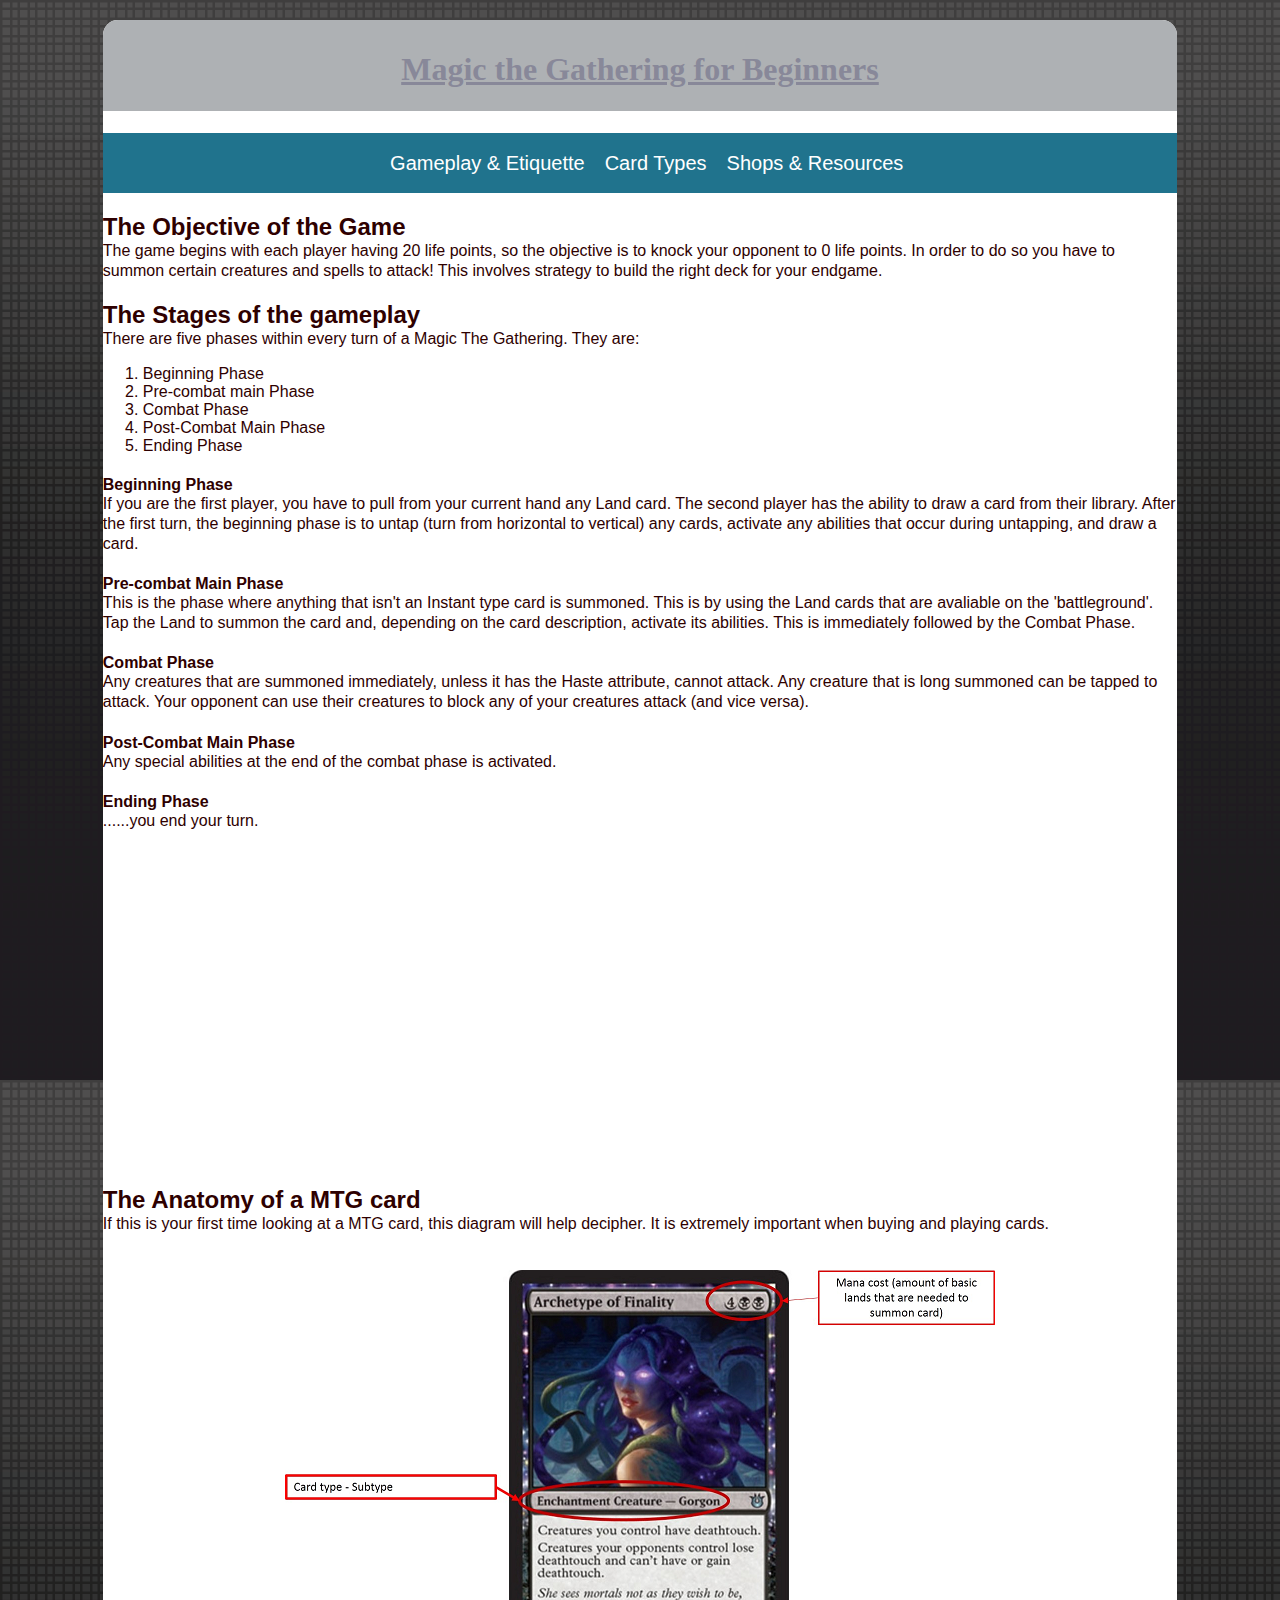
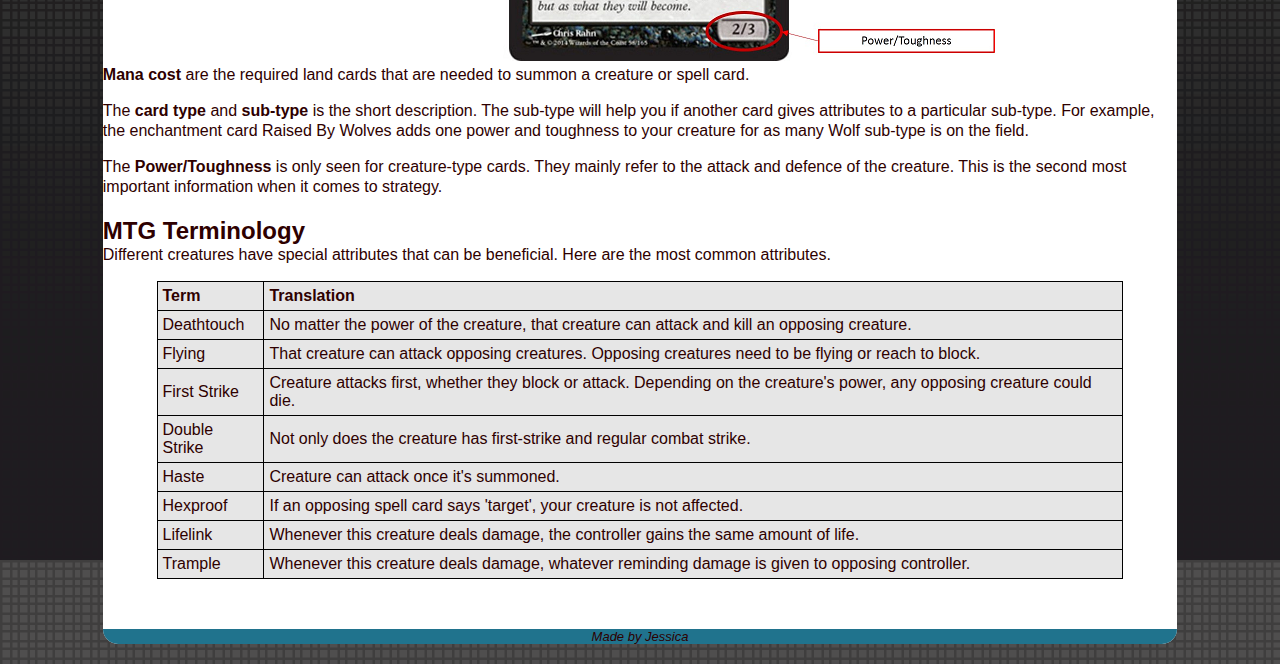
<file: basics/index.html>
<!DOCTYPE html>
<html>
<head>
	<title>MTG for Beginners-Gameplay</title>
<link rel="stylesheet" type="text/css" href="../style.css">
</head>
<body>
<body>
<div class="frame">
<header><a href="../welcome.html"><h1>Magic the Gathering for Beginners</h1></a></header>
<nav>
	<ul>
		<li><a href="index.html">Gameplay & Etiquette</a></li>
		<li><a href="../cardtypes/index.html">Card Types<a></li>
		<ul>
			<li><a href="../cardtypes/beasts.html">Beasts/Creatures</a></li>
			<li><a href="../cardtypes/spells.html">Spells</a></li>
			<ul>
				<li><a href="#">Instants</a></li>
				<li><a href="#">Sorceries</a></li>
				<li><a href="#">Enchantments</a></li>
			</ul>
		</ul>
		<li><a href="../resources/index.html">Shops & Resources</a></li>
	</ul>
</nav>
<div class="text">
<h2>The Objective of the Game</h2>
<p>The game begins with each player having 20 life points, so the objective is to knock your opponent to 0 life points. In order to do so you have to summon certain creatures and spells to attack! This involves strategy to build the right deck for your endgame.</p>
<h2>The Stages of the gameplay</h2>
<p>There are five phases within every turn of a Magic The Gathering. They are:</p>
<ol>
	<li>Beginning Phase</li>
	<li>Pre-combat main Phase</li>
	<li>Combat Phase</li>
	<li>Post-Combat Main Phase</li>
	<li>Ending Phase</li>
</ol>
<h4>Beginning Phase</h4>
<p>If you are the first player, you have to pull from your current hand any Land card. The second player has the ability to draw a card from their library. After the first turn, the beginning phase is to untap (turn from horizontal to vertical) any cards, activate any abilities that occur during untapping, and draw a card.</p>
<h4>Pre-combat Main Phase</h4>
<p>This is the phase where anything that isn't an Instant type card is summoned. This is by using the Land cards that are avaliable on the 'battleground'. Tap the Land to summon the card and, depending on the card description, activate its abilities. This is immediately followed by the Combat Phase.</p>
<h4>Combat Phase</h4>
<p>Any creatures that are summoned immediately, unless it has the Haste attribute, cannot attack. Any creature that is long summoned can be tapped to attack. Your opponent can use their creatures to block any of your creatures attack (and vice versa).</p>
<h4>Post-Combat Main Phase</h4>
<p>Any special abilities at the end of the combat phase is activated.
</p>
<h4>Ending Phase</h4>
<p>......you end your turn.</p>
<div id="video"><iframe width="560" height="315" src="https://www.youtube.com/embed/fG3eXBccyWg" frameborder="0" allowfullscreen></iframe></div>
<h2>The Anatomy of a MTG card</h2>
<p>If this is your first time looking at a MTG card, this diagram will help decipher. It is extremely important when buying and playing cards.</p>
<div id="imgmain">
<img src="../Images/gorgon1.png"/>
</div>
<p><strong>Mana cost</strong> are the required land cards that are needed to summon a creature or spell card.</p>
<p>The <strong>card type</strong> and <strong>sub-type</strong> is the short description. The sub-type will help you if another card gives attributes to a particular sub-type. For example, the enchantment card Raised By Wolves adds one power and toughness to your creature for as many Wolf sub-type is on the field.</p>
<p>The <strong>Power/Toughness</strong> is only seen for creature-type cards. They mainly refer to the attack and defence of the creature. This is the second most important information when it comes to strategy.</p>
<h2>MTG Terminology</h2>
<p>Different creatures have special attributes that can be beneficial. Here are the most common attributes.</p>
<table>
<tbody><tr>
<th>Term</th>
<th>Translation</th>
</tr>
<tr>
<td>Deathtouch</td>
<td>No matter the power of the creature, that creature can attack and kill an opposing creature.</td>
</tr>
<tr>
<td>Flying</td>
<td>That creature can attack opposing creatures. Opposing creatures need to be flying or reach to block.</td>
</tr>
<tr>
<td>First Strike</td>
<td>Creature attacks first, whether they block or attack. Depending on the creature's power, any opposing creature could die.</td>
</tr>
<tr>
<td>Double Strike</td>
<td>Not only does the creature has first-strike and regular combat strike.</td>
</tr>
<tr>
<td>Haste</td>
<td>Creature can attack once it's summoned.</td>
</tr>
<tr>
<td>Hexproof</td>
<td>If an opposing spell card says 'target', your creature is not affected.</td>
</tr>
<tr>
<td>Lifelink</td>
<td>Whenever this creature deals damage, the controller gains the same amount of life.</td>
</tr>
<tr>
<td>Trample</td>
<td>Whenever this creature deals damage, whatever reminding damage is given to opposing controller.</td>
</tr>
</tbody></table>
</div>
<div class="clear"></div>


<footer>Made by Jessica</footer>
</div>
</body>
</html>
</file>
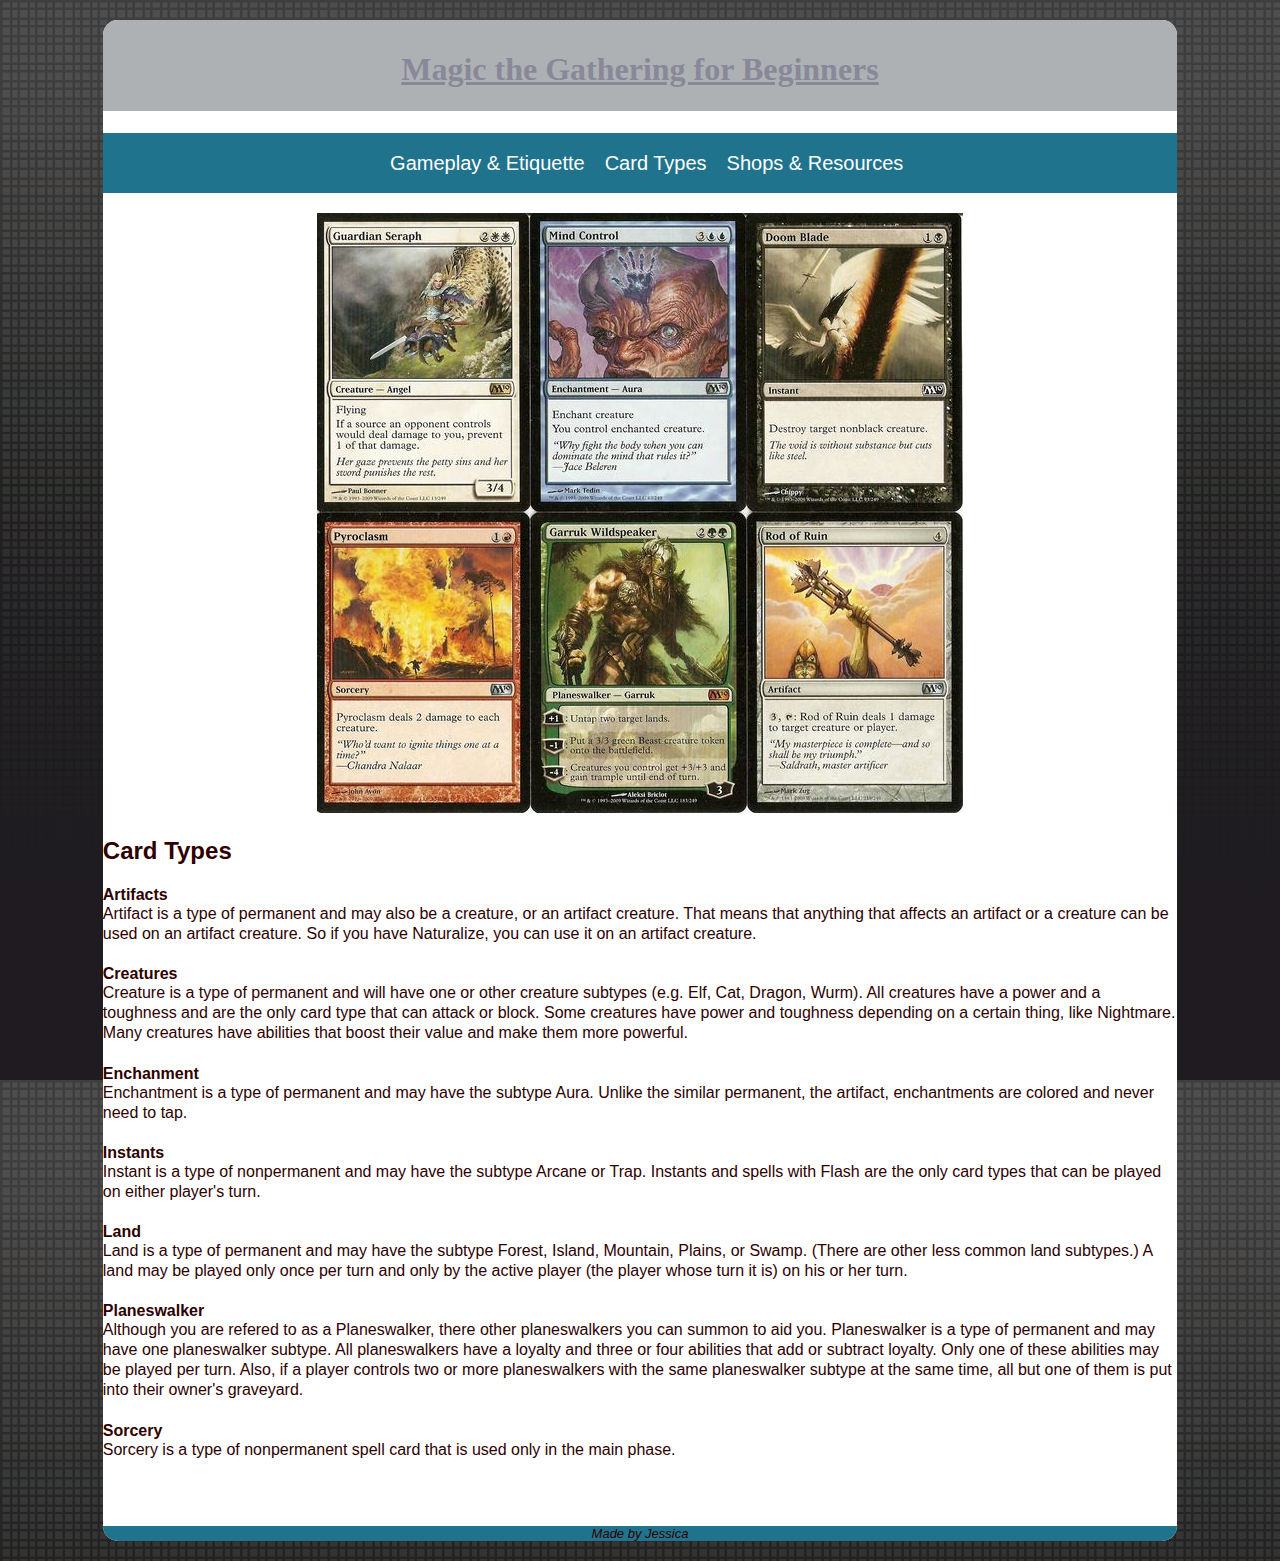
<file: cardtypes/index.html>
<!DOCTYPE html>
<html>
<head>
	<title>MTG for Beginners-Card Types</title>
	<link rel="stylesheet" type="text/css" href="../style.css">
</head>
<body>
<div class="frame">
<header><a href="../welcome.html"><h1>Magic the Gathering for Beginners</h1></a></header>
<nav>
	<ul>
		<li><a href="../basics/index.html">Gameplay & Etiquette</a></li>
		<li><a href="index.html">Card Types<a></li>
		<ul>
			<li><a href="beasts.html">Beasts/Creatures</a></li>
			<li><a href="spells.html">Spells</a></li>
			<ul>
				<li><a href="#">Instants</a></li>
				<li><a href="#">Sorceries</a></li>
				<li><a href="#">Enchantments</a></li>
			</ul>
		</ul>
		<li><a href="../resources/index.html">Shops & Resources</a></li>
	</ul>
</nav>
<div class="text">
<div id="imgmain">
<img src="../Images/cardtypes.jpg"/>
</div>
<h2>Card Types</h2>
<h4>Artifacts</h4>
<p>Artifact is a type of permanent and may also be a creature, or an artifact creature. That means that anything that affects an artifact or a creature can be used on an artifact creature. So if you have Naturalize, you can use it on an artifact creature.</p>
<h4>Creatures</h4>
<p>Creature is a type of permanent and will have one or other creature subtypes (e.g. Elf, Cat, Dragon, Wurm). All creatures have a power and a toughness and are the only card type that can attack or block. Some creatures have power and toughness depending on a certain thing, like Nightmare. Many creatures have abilities that boost their value and make them more powerful.</p>
<h4>Enchanment</h4>
<p>Enchantment is a type of permanent and may have the subtype Aura. Unlike the similar permanent, the artifact, enchantments are colored and never need to tap.</p>
<h4>Instants</h4>
<p>Instant is a type of nonpermanent and may have the subtype Arcane or Trap. Instants and spells with Flash are the only card types that can be played on either player's turn.</p>
<h4>Land</h4>
<p>Land is a type of permanent and may have the subtype Forest, Island, Mountain, Plains, or Swamp. (There are other less common land subtypes.) A land may be played only once per turn and only by the active player (the player whose turn it is) on his or her turn.</p>
<h4>Planeswalker</h4>
<p>Although you are refered to as a Planeswalker, there other planeswalkers you can summon to aid you. Planeswalker is a type of permanent and may have one planeswalker subtype. All planeswalkers have a loyalty and three or four abilities that add or subtract loyalty. Only one of these abilities may be played per turn. Also, if a player controls two or more planeswalkers with the same planeswalker subtype at the same time, all but one of them is put into their owner's graveyard.</p>
<h4>Sorcery</h4>
<p>Sorcery is a type of nonpermanent spell card that is used only in the main phase.</p>
</div>
<div class="clear"></div>


<footer>Made by Jessica</footer>
</div>
</body>
</html>
</file>
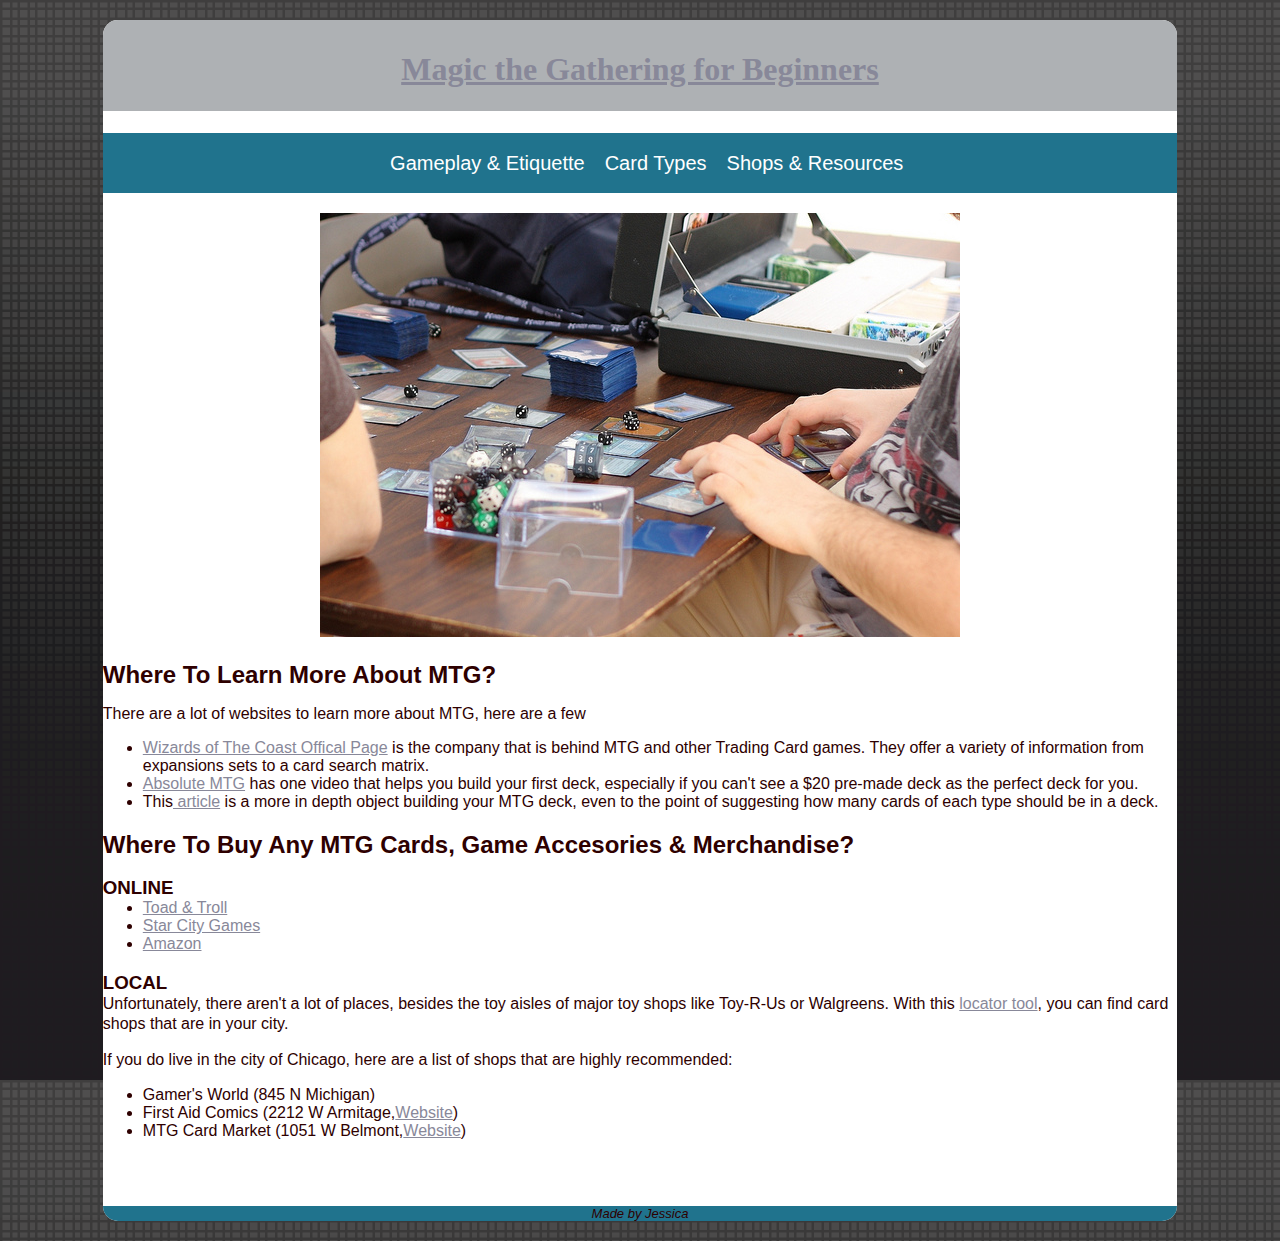
<file: resources/index.html>
<!DOCTYPE html>
<html>
<head>
	<title>MTG for Beginners-Resources</title>
<link rel="stylesheet" type="text/css" href="../style.css">
</head>
<body>
<body>
<div class="frame">
<header><a href="../welcome.html"><h1>Magic the Gathering for Beginners</h1></a></header>
<nav>
	<ul>
		<li><a href="../basics/index.html">Gameplay & Etiquette</a></li>
		<li><a href="../cardtypes/index.html">Card Types<a></li>
		<ul>
			<li><a href="cardtypes/beasts.html">Beasts/Creatures</a></li>
			<li><a href="../cardtypes/spells.html">Spells</a></li>
			<ul>
				<li><a href="#">Instants</a></li>
				<li><a href="#">Sorceries</a></li>
				<li><a href="#">Enchantments</a></li>
			</ul>
		</ul>
		<li><a href="index.html">Shops & Resources</a></li>
	</ul>
</nav>


<div id="imgmain">
<img src="../Images/players.jpg">
</div>
<h2>Where To Learn More About MTG?</h2>
<p></p>There are a lot of websites to learn more about MTG, here are a few<p></p>
<ul>
<li><a href="http://magic.wizards.com/">Wizards of The Coast Offical Page</a> is the company that is behind MTG and other Trading Card games. They offer a variety of information from expansions sets to a card search matrix.</li>
<li><a href="https://www.youtube.com/watch?v=bY-7MpnvF-A">Absolute MTG</a> has one video that helps you build your first deck, especially if you can't see a $20 pre-made deck as the perfect deck for you.</li>
<li>This<a href="http://archive.wizards.com/Magic/magazine/article.aspx?x=mtg/daily/rc/255"> article</a> is a more in depth object building your MTG deck, even to the point of suggesting how many cards of each type should be in a deck.</li>
</ul>
<h2>Where To Buy Any MTG Cards, Game Accesories &amp; Merchandise?</h2>
<h3>Online</h3>
<ul>
<li><a href="http://www.trollandtoad.com/">Toad &amp; Troll</a></li>
<li><a href="http://www.starcitygames.com/">Star City Games</a></li>
<li><a href="http://www.amazon.com/">Amazon</a></li>
</ul>
<h3>Local</h3>
<p>Unfortunately, there aren't a lot of places, besides the toy aisles of major toy shops like Toy-R-Us or Walgreens. With this <a href="http://locator.wizards.com/">locator tool</a>, you can find card shops that are in your city.</p>
<p>If you do live in the city of Chicago, here are a list of shops that are highly recommended:</p>
<ul>
<li>Gamer's World (845 N Michigan)</li>
<li>First Aid Comics (2212 W Armitage,<a href="http://cat-n-mouse.com/ocart/">Website</a>)</li>
<li>MTG Card Market (1051 W Belmont,<a href="http://www.mtgcardmarket.com">Website</a>)</li>
</ul>
<div class="clear"></div>


<footer>Made by Jessica</footer>
</div>
</body>
</html>
</file>
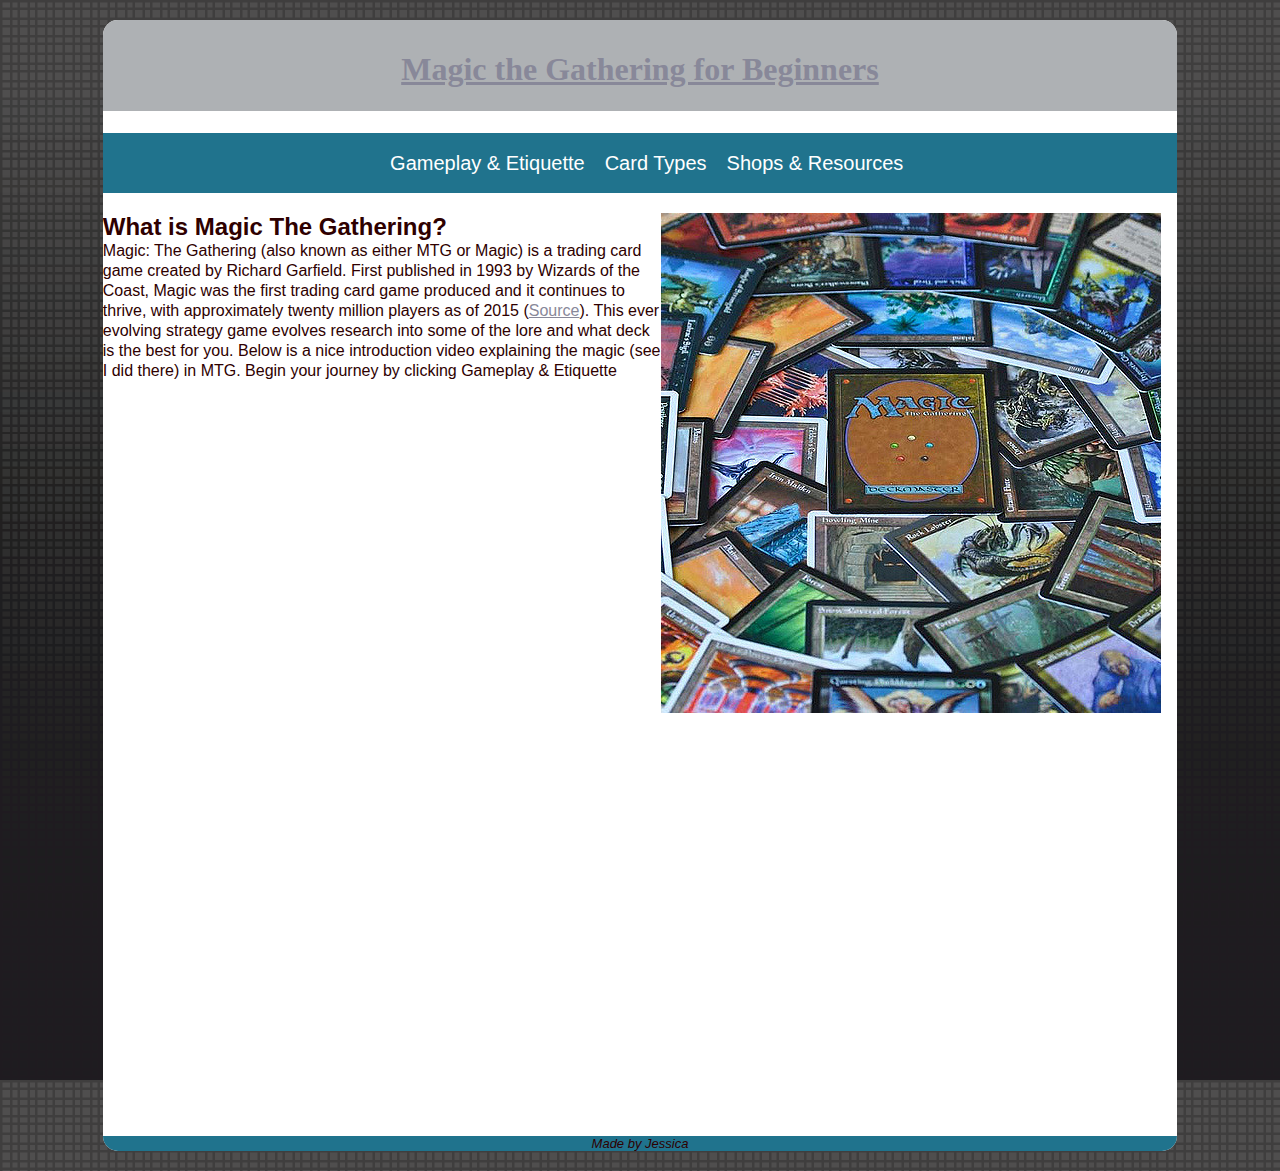
<file: welcome.html>
<!DOCTYPE html>
<html>
<head>
<meta charset="utf-8">
	<title>Click to Enter</title>
	<link rel="stylesheet" type="text/css" href="style.css">
</head>
<body>
<div class="frame">
<header><a href="welcome.html"><h1>Magic the Gathering for Beginners</h1></a></header>
<nav>
	<ul>
		<li><a href="basics/index.html">Gameplay & Etiquette</a></li>
		<li><a href="cardtypes/index.html">Card Types<a></li>
		<ul>
			<li><a href="cardtypes/beasts.html">Beasts/Creatures</a></li>
			<li><a href="cardtypes/spells.html">Spells</a></li>
			<ul>
				<li><a href="#">Instants</a></li>
				<li><a href="#">Sorceries</a></li>
				<li><a href="#">Enchantments</a></li>
			</ul>
		</ul>
		<li><a href="resources/index.html">Shops & Resources</a></li>
	</ul>
</nav>
<main>
<section><img src="Images/cards.jpg"/></section>
<div class="text">
<h2>What is Magic The Gathering?</h2>
<p>Magic: The Gathering (also known as either MTG or Magic) is a trading card game created by Richard Garfield. First published in 1993 by Wizards of the Coast, Magic was the first trading card game produced and it continues to thrive, with approximately twenty million players as of 2015 (<a href="https://www.theguardian.com/technology/2015/jul/10/magic-the-gathering-pop-culture-hit-where-next?CMP=fb_gu">Source</a>). This ever evolving strategy game evolves research into some of the lore and what deck is the best for you. Below is a nice introduction video explaining the magic (see I did there) in MTG. Begin your journey by clicking Gameplay & Etiquette</p>
</div>
<div id="video"><iframe width="560" height="315" src="https://www.youtube.com/embed/GadqHggATe8" frameborder="0" allowfullscreen></iframe></div>
<div class="clear"></div>
</main>

<footer>Made by Jessica</footer>
</div>
</body>
</html>
</file>
<file: style.css>
body {  background-color: #F5F5FDC;
		background-image: url(Images/background.png);
		font-family: Verdana, Arial, sans-serif;
		color: #2E0000;
		}
header { background-repeat: no-repeat;
padding-top: 10px;
background-position: center left;
		background-color: #aeb1b4;
		margin: auto;
		background-size: 70%;
		text-align: center;

}
h1 { 	height: 60px;
		width: auto;
		font-family: Trebuchet MS Bold Italic, serif;
		font-size: 9 em;
				}
h1 a:link{text-decoration: none;
			color: #20738D;}
h1 a:hover{color: #000;
			font-style: italic;}
h2 { margin-bottom: 0em;}
h3 { margin-bottom: 0em; 
text-transform: uppercase;
}
h4{margin-bottom: 0em;}
figure{position: right;}
figcaption {display: block;
			align: right;}
p{ margin-top: 0em;
line-height: 20px;}
nav {
	background-color: #20738D;
	color: #ffffff;
	text-align: center;
}

nav:after {
	content:"";
	display:table;
	clear:both;
}
table {background-color: #E6E6E6;
		width: 90%;
		margin-left: 5%;}
table, th, td {
    border: 1px solid black;
    border-collapse: collapse;
}
th, td {
    padding: 5px;
    text-align: left;}
table#t01, table#t01 th, table#t01 td{ background-color: #FFFFFF;
				border: none;
				margin-left: 10%;}

nav ul {
	padding:0;
	margin-left: 30%;
	list-style: none;
	position: relative;
	color: #FFFFFF;
	}
	
nav ul li {
	margin: 0px;
	display:inline-block;
	float: left;
	background-color: #20738D;
	color: #FFFFFF;
	position:relative;
	right: 45px;
	}

nav a {
	display:block;
	padding:0 10px;	
	color:#ffffff;
	font-size:20px;
	line-height: 60px;
	text-decoration:none;
}

nav a:hover { 
	background-color: #000000;
	color: #FFFFFF;
}
nav a:link {color: #fff;}

nav ul ul {
	display: none;
	position: absolute; 
	top: 50px; 
}
nav ul li:hover > ul {
	display:inherit;
}
nav ul ul li {
	width:170px;
	float:none;
	display:list-item;
	position: relative;
}
.frame { 	 margin: 20px auto;
             width: 85%;
             padding: 0 0px 0px;
			 background-color: #FFFFFF;
			 border-radius: 15px;
			 overflow: auto;
			 }
section{width: 48%;
		float:right;
		padding-bottom: 50px;}

dt { font-weight: bold;
}
img { opacity: 1.0;
    filter: alpha(opacity=100);
	border-style : none;
		}
ul { margin-top: 0em; 
list-style-image : url();}
.welcomeclear{height:320px;}
.clear{height:50px;}
footer{background-color: #20738D;
		text-align: center;
		font-size: small;
		font-style: italic;
		}
#video{text-align: center;}
#img a:hover {opacity: 0.4;
    filter: alpha(opacity=40);}
#imgmain {text-align: center;
			padding-top: 20px;}
/*unvisited link*/
a:link {color: #888899;
	
	}
/*visited link*/
a:visited { color:#922e14;
	}
/*mouse over link*/
a:hover{color: #6e0e2e;
	
	}
/

a:active { color: #000CCF;
	}
@media only screen and (max-width: 768px)
{
body {margin: 0;}
h1{ margin: 0;}
nav{margin: 0;}
nav ul{font-size: 60%;}
nav a { display: block;}
aside { display: none;}
img{width: 70%;
	height: auto;}
table, table#t01 {margin: 0;}
header, hgroup, footer, table, table#t01 { display: block;}
</file>
